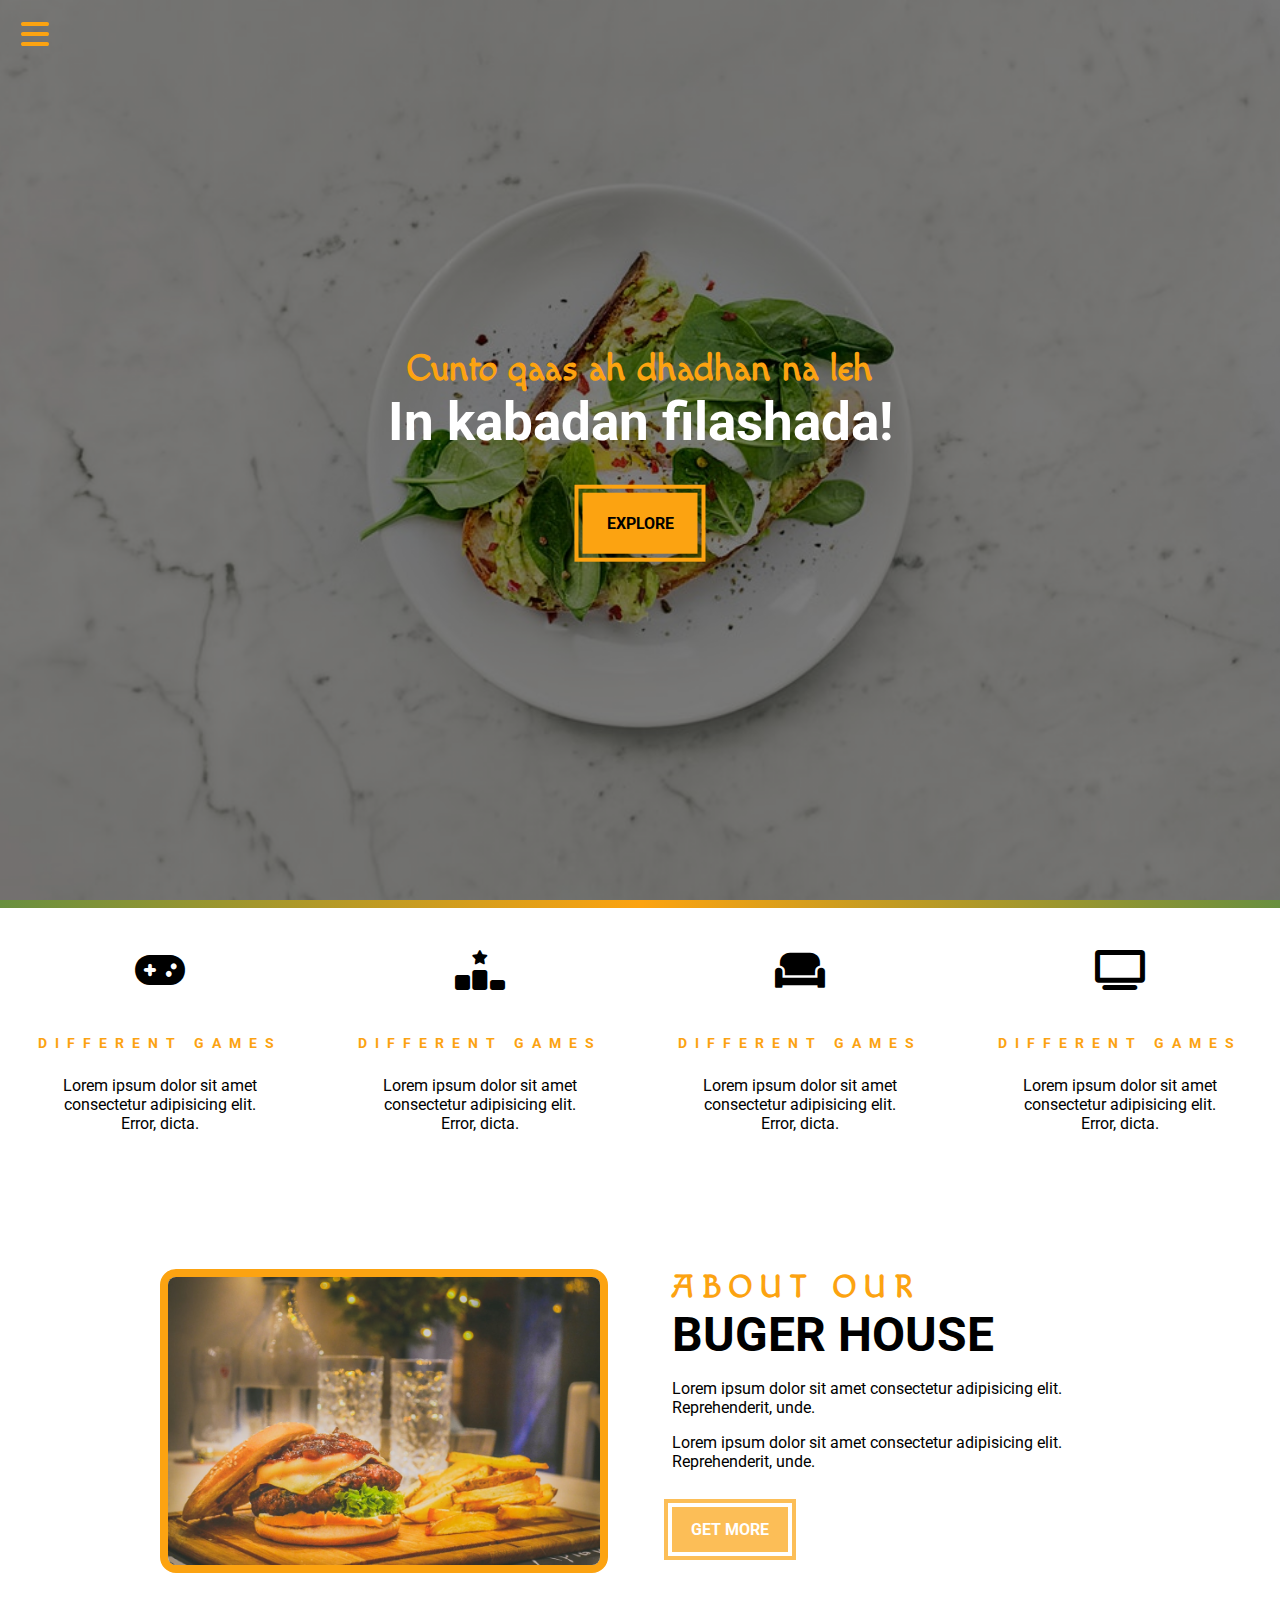
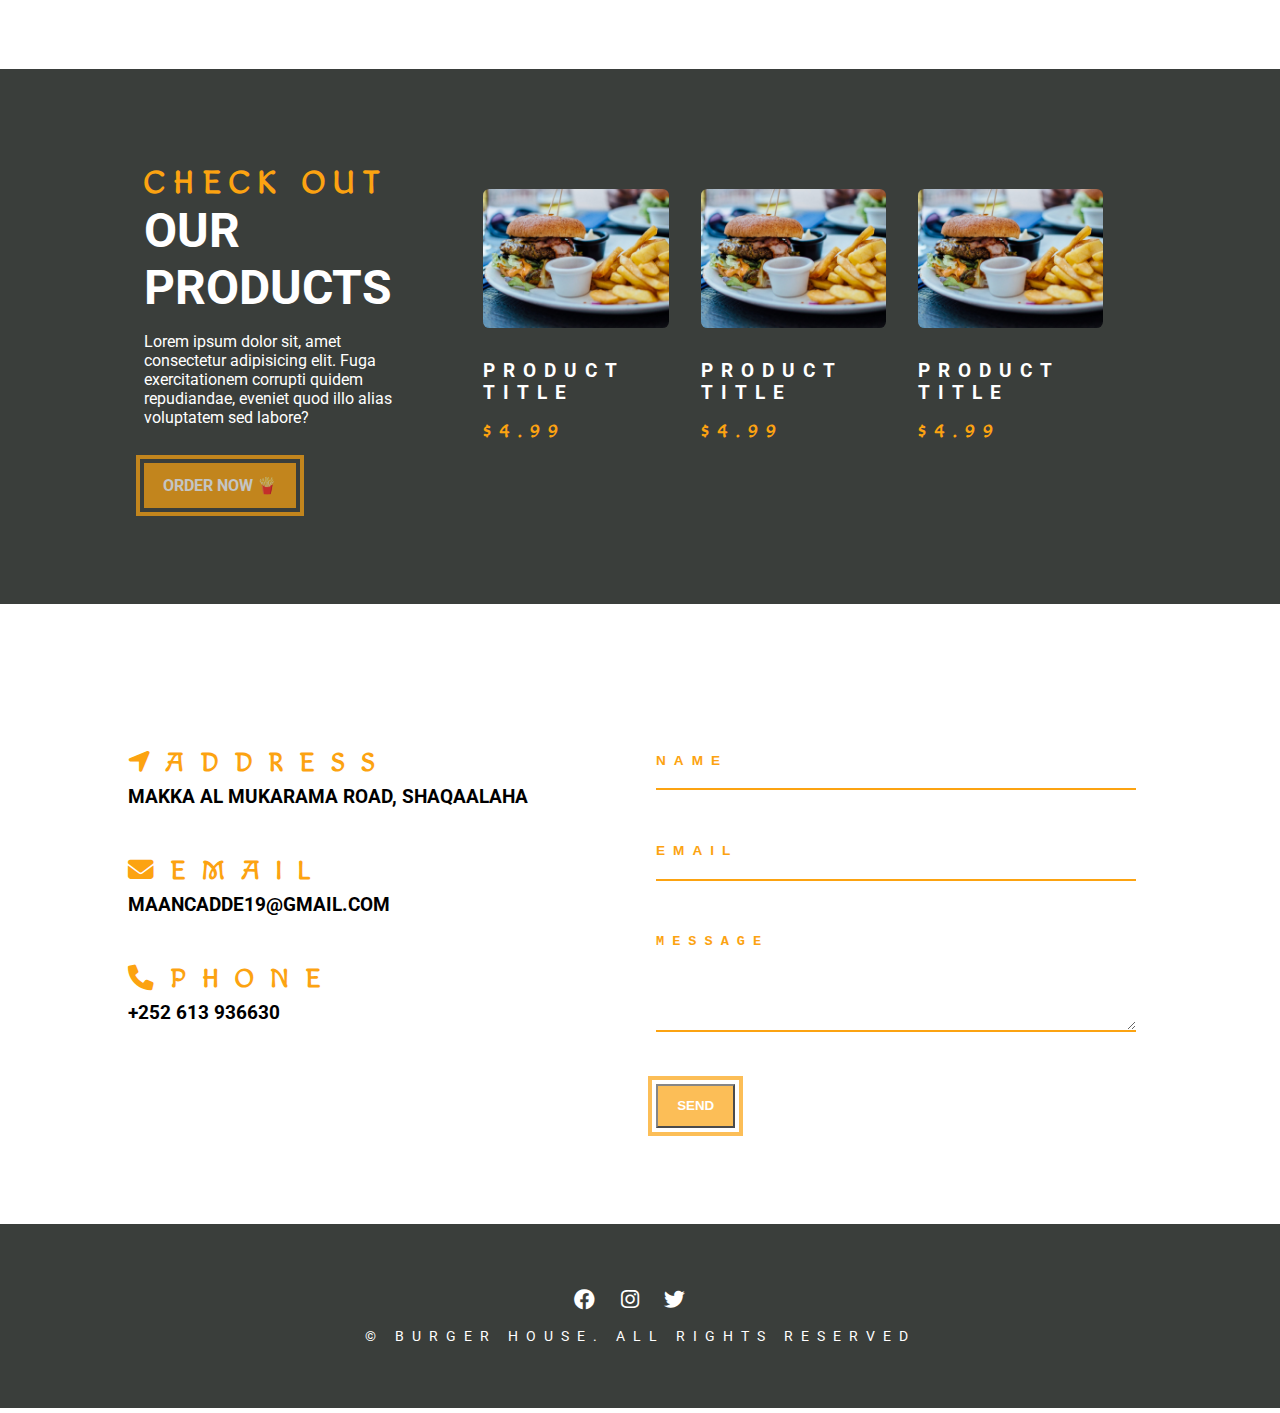
<file: index.html>
<!DOCTYPE html>
<html lang="en">
<head>
    <meta charset="UTF-8">
    <meta http-equiv="X-UA-Compatible" content="IE=edge">
    <meta name="viewport" content="width=device-width, initial-scale=1.0">
    <title>Burger House</title>
    <link rel="stylesheet" href="fontawesome-free-6.1.1-web/css/all.css">
    <link rel="stylesheet" href="style.css">
</head>
<body>
<!-- Nav button -->
<span class="nav-btn" id="nav-btn">
    <i class="fas fa-bars"></i>
</span>
<!-- end of Nav button -->

<!-- navbar -->
<nav class="navbar" id="navbar">
    <div class="navbar-header">
        <span class="nav-close" id="nav-close">
            <i class="fas fa-times"></i>
        </span>
    </div>
    <ul class="nav-items">
        <li><a href="index.html" class="nav-link">Home</a> </li>
        <li><a href="special.html" class="nav-link">Specials</a> </li>
        <li><a href="about.html" class="nav-link">About</a> </li>
        <li><a href="product.html" class="nav-link">Product</a> </li>
    </ul>
</nav>
<!-- end of  navbar -->
    <!--header stars -->
    
        <header class="header">
            <div class="banner">
                <h3 class="banner-subtitle"> Cunto qaas ah dhadhan na leh</h3>
                <h1 class="banner-title"> In kabadan filashada!</h1>
                <a href="special.html" class="banner-btn">Explore</a>
            </div>
        </header>
        <!--end headers-->
         <!-- content-divider -->
        <div class="content-divider"></div>
        <!-- end content-divider -->
         <!-- specials section -->
         <section class="specails clearfix">
             <!-- single special -->
             <article class="special">
                 <span class="special-icon" >
                    <i class="fa-solid fa-gamepad"></i>
                 </span>
                 <h3 class="special-title"> Different Games</h3>
                 <P class="special-text">Lorem ipsum dolor sit amet consectetur adipisicing elit. Error, dicta.</P>
             </article>
             <!-- end single special -->
             <!-- single special -->
             <article class="special">
                 <span class="special-icon" >
                    <i class="fa-solid fa-ranking-star"></i
                        >
                 </span>
                 <h3 class="special-title"> Different Games</h3>
                 <P class="special-text">Lorem ipsum dolor sit amet consectetur adipisicing elit. Error, dicta.</P>
             </article>
             <!-- end single special -->
             <!-- single special -->
             <article class="special">
                 <span class="special-icon" >
                    <i class="fa-solid fa-couch"></i>
                 </span>
                 <h3 class="special-title"> Different Games</h3>
                 <P class="special-text">Lorem ipsum dolor sit amet consectetur adipisicing elit. Error, dicta.</P>
             </article>
             <!-- end single special -->
             <!-- single special -->
             <article class="special">
                 <span class="special-icon" >
                    <i class="fa-solid fa-tv"></i>
                 </span>
                 <h3 class="special-title"> Different Games</h3>
                 <P class="special-text">Lorem ipsum dolor sit amet consectetur adipisicing elit. Error, dicta.</P>
             </article>
             <!-- end single special -->
         </section>
         
         <!-- end of specials section -->
         
         <!-- about -->
         <section class="about">
             <div class="section-center clearfix">
                 <!-- first coloum -->
                 <article class="about-img">
                     <div class="about-picture-container">
                         <img src="./images/about-bcg.jpg" alt="Buger" class="about-picture" />

                     </div>
                     
                 
                 </article>
                 <!-- end first coloum -->
                 <!-- secound colum -->
                 <article class="about-info">
                     <!-- section -->
                     <div>
                         <h3 class="section-subtitle">About Our</h3>
                         <h2 class="section-title">Buger House</h2>

                     </div>
                     <!-- end of section title -->
                     <p class="about-text">Lorem ipsum dolor sit amet consectetur adipisicing elit. Reprehenderit, unde.</p>
                     
                     <p class="about-text">Lorem ipsum dolor sit amet consectetur adipisicing elit. Reprehenderit, unde.</p>
                    <a href="about.html" class="main-btn">Get More</a>
                    </article>
                 <!-- end second column -->
             </div>
         </section>
         <!-- end of about -->

        <!-- products -->
        <section class="Products">
            <div class="section-center clearfix">
                <!-- products info -->
              <article class="products-info">
                   <!-- section -->
                   <div>
                    <h3 class="section-subtitle"> Check Out</h3>
                    <h2 class="section-title text-white">Our Products</h2>

                </div>
                <!-- end of section title -->
                <p class="Products-text">Lorem ipsum dolor sit, amet consectetur adipisicing elit. 
                    Fuga exercitationem corrupti quidem repudiandae, eveniet quod illo alias voluptatem sed labore?</p>

                
              <a href="#" class="main-btn">Order Now 🍟</a>
            </article>
                <!-- end of products -->
                <!-- products inventory -->
                <article class="Products-inventory">
                    <!-- single product -->
                    <article class="Product">
                        <img src="./images/product-1.jpg" alt="" class="Product-img">
                        <h3 class="Product-title">Product Title</h3>
                        <h3 class="Product-price">$4.99</h3>
                    </article>
                    <!-- end of single product -->
                    <!-- single product -->
                    <article class="Product">
                        <img src="./images/product-1.jpg" alt="" class="Product-img" >
                        <h3 class="Product-title">Product Title</h3>
                        <h3 class="Product-price">$4.99</h3>
                    </article>
                    <!-- end of single product -->
                    <!-- single product -->
                    <article class="Product">
                        <img src="./images/product-1.jpg" alt="" class="Product-img" >
                        <h3 class="Product-title">Product Title</h3>
                        <h3 class="Product-price">$4.99</h3>
                    </article>
                    <!-- end of single product -->
                </article>
                <!-- end of products inventory -->
            </div>
        </section>
        <!-- end of products  -->

         <!-- contact -->
    <section class="contact">
        <div class="section-center clearfix">
          <!-- contact info -->
          <article class="contact-info">
            <!-- contact item -->
            <div class="contact-item">
              <h3 class="contact-title">
                <span class="contact-icon"><i class="fas fa-location-arrow"></i></span>address
              </h3>
              <h3 class="contact-text">Makka Al Mukarama Road, Shaqaalaha</h3>
            </div>
            <!-- end of contact item -->
  
              <!-- contact item -->
            <div class="contact-item">
              <h3 class="contact-title">
                <span class="contact-icon"><i class="fas fa-envelope"></i></span>Email
              </h3>
              <h3 class="contact-text">maancadde19@gmail.com</h3>
            </div>
            <!-- end of contact item -->
  
              <!-- contact item -->
            <div class="contact-item">
              <h3 class="contact-title">
                <span class="contact-icon"><i class="fas fa-phone"></i></span>Phone
              </h3>
              <h3 class="contact-text">+252 613 936630</h3>
            </div>
            <!-- end of contact item -->
  
          </article>
          <!-- end of contact info -->
  
          <!-- contact forms -->
          <article class="contact-form">
            
          <form class="form-group"  action="https://formspree.io/f/xpzbedoy"
          method="POST">
            <input type="text" name="name" placeholder="name" class="form-control">
            <input type="email" name="email" placeholder="email" class="form-control">
            <textarea name="message" rows="5" class="form-control" placeholder="message"></textarea>
            <button type="submit" class="main-btn">Send</button>
          </form>
          </article>
          <!-- end of contact forms -->
        </div>
      </section>
      <!-- end of contact -->
  
       <!-- footer -->
      <footer class="footer">
        <div class="section-center">
          <div class="social-icons">
  
          <!-- social icons -->
          <a rel="https://www.facebook.com/wizz.bother" target="_blank" class="social-icon">
            <i class="fab fa-facebook"></i>
          </a>
          <!-- end of social icon -->
          <!-- social icons -->
          <a rel="https://www.instagram.com/engfoodcade/" target="_blank" class="social-icon">
            <i class="fab fa-instagram"></i>
          </a>
          <!-- end of social icon -->
          <!-- social icons -->
          <a rel="https://twitter.com" target="_blank" class="social-icon">
            <i class="fab fa-twitter"></i>
          </a>
          <!-- end of social icon -->
          </div>
            <p class="footer-text">
            &copy; <span class="text-secondary ">Burger House</span>. all rights reserved
          </p>
          </div>
        </footer>

        <script src="app.js"></script>
</body>
</html>
</file>
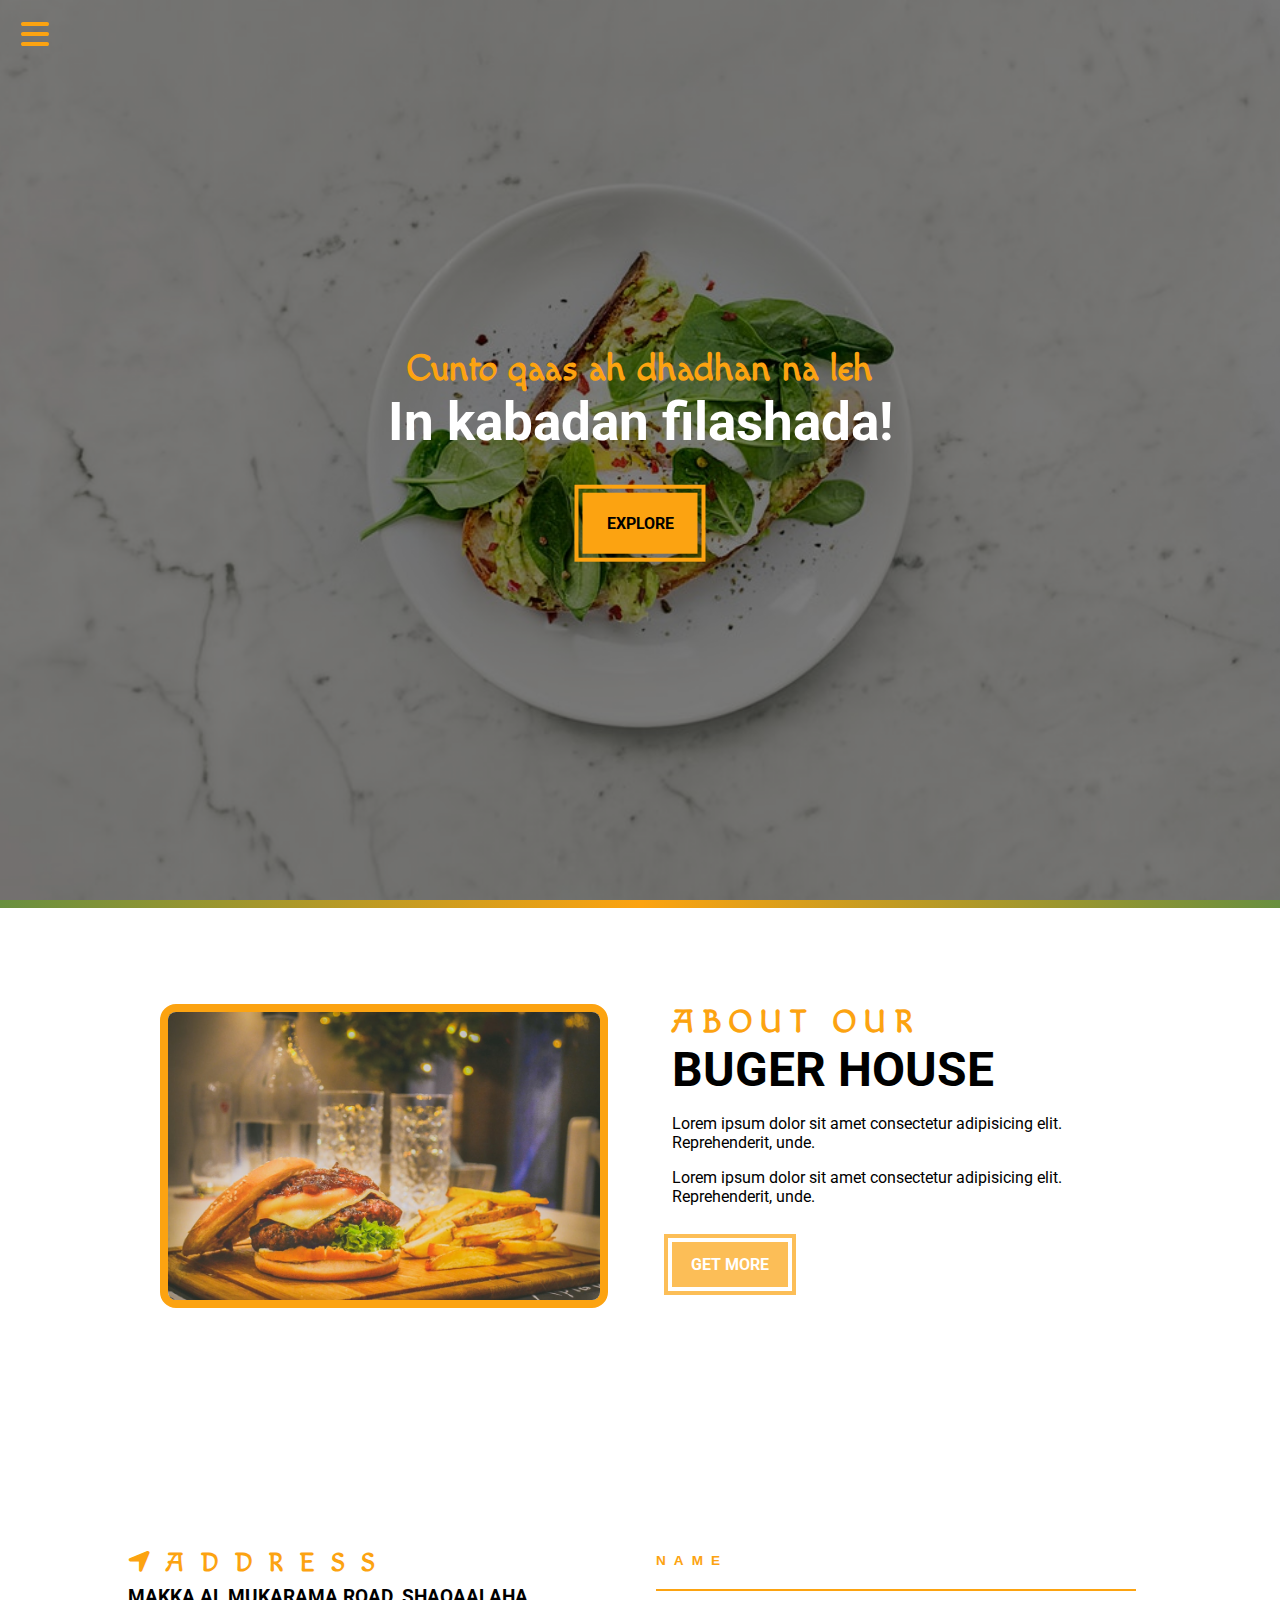
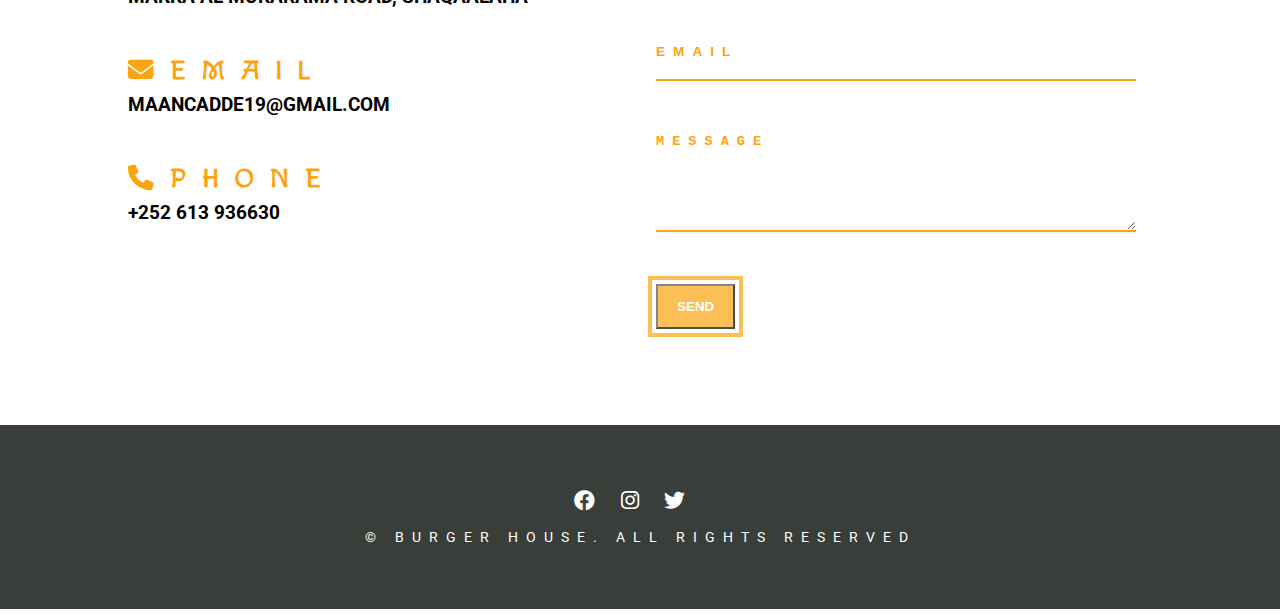
<file: about.html>
<!DOCTYPE html>
<html lang="en">
<head>
    <meta charset="UTF-8">
    <meta http-equiv="X-UA-Compatible" content="IE=edge">
    <meta name="viewport" content="width=device-width, initial-scale=1.0">
    <title>Burger House</title>
    <link rel="stylesheet" href="fontawesome-free-6.1.1-web/css/all.css">
    <link rel="stylesheet" href="style.css">
</head>
<body>
<!-- Nav button -->
<span class="nav-btn" id="nav-btn">
    <i class="fas fa-bars"></i>
</span>
<!-- end of Nav button -->

<!-- navbar -->
<nav class="navbar" id="navbar">
    <div class="navbar-header">
        <span class="nav-close" id="nav-close">
            <i class="fas fa-times"></i>
        </span>
    </div>
    <ul class="nav-items">
        <li><a href="index.html" class="nav-link">Home</a> </li>
        <li><a href="special.html" class="nav-link">Specials</a> </li>
        <li><a href="about.html" class="nav-link">About</a> </li>
        <li><a href="product.html" class="nav-link">Product</a> </li>
    </ul>
</nav>
<!-- end of  navbar -->

 <!--header stars -->
    
 <header class="header">
    <div class="banner">
        <h3 class="banner-subtitle"> Cunto qaas ah dhadhan na leh</h3>
        <h1 class="banner-title"> In kabadan filashada!</h1>
        <a href="special.html" class="banner-btn">Explore</a>
    </div>
</header>
<!--end headers-->
 <!-- content-divider -->
<div class="content-divider"></div>
<!-- end content-divider -->



 <!-- about -->
 <section class="about">
    <div class="section-center clearfix">
        <!-- first coloum -->
        <article class="about-img">
            <div class="about-picture-container">
                <img src="./images/about-bcg.jpg" alt="Buger" class="about-picture" />

            </div>
            
        
        </article>
        <!-- end first coloum -->
        <!-- secound colum -->
        <article class="about-info">
            <!-- section -->
            <div>
                <h3 class="section-subtitle">About Our</h3>
                <h2 class="section-title">Buger House</h2>

            </div>
            <!-- end of section title -->
            <p class="about-text">Lorem ipsum dolor sit amet consectetur adipisicing elit. Reprehenderit, unde.</p>
            
            <p class="about-text">Lorem ipsum dolor sit amet consectetur adipisicing elit. Reprehenderit, unde.</p>
           <a href="about.html" class="main-btn">Get More</a>
           </article>
        <!-- end second column -->
    </div>
</section>
<!-- end of about -->

 <!-- contact -->
 <section class="contact">
    <div class="section-center clearfix">
      <!-- contact info -->
      <article class="contact-info">
        <!-- contact item -->
        <div class="contact-item">
          <h3 class="contact-title">
            <span class="contact-icon"><i class="fas fa-location-arrow"></i></span>address
          </h3>
          <h3 class="contact-text">Makka Al Mukarama Road, Shaqaalaha</h3>
        </div>
        <!-- end of contact item -->

          <!-- contact item -->
        <div class="contact-item">
          <h3 class="contact-title">
            <span class="contact-icon"><i class="fas fa-envelope"></i></span>Email
          </h3>
          <h3 class="contact-text">maancadde19@gmail.com</h3>
        </div>
        <!-- end of contact item -->

          <!-- contact item -->
        <div class="contact-item">
          <h3 class="contact-title">
            <span class="contact-icon"><i class="fas fa-phone"></i></span>Phone
          </h3>
          <h3 class="contact-text">+252 613 936630</h3>
        </div>
        <!-- end of contact item -->

      </article>
      <!-- end of contact info -->

      <!-- contact forms -->
      <article class="contact-form">
        
      <form class="form-group"  action="https://formspree.io/f/xpzbedoy"
      method="POST">
        <input type="text" name="name" placeholder="name" class="form-control">
        <input type="email" name="email" placeholder="email" class="form-control">
        <textarea name="message" rows="5" class="form-control" placeholder="message"></textarea>
        <button type="submit" class="main-btn">Send</button>
      </form>
      </article>
      <!-- end of contact forms -->
    </div>
  </section>
  <!-- end of contact -->

   <!-- footer -->
  <footer class="footer">
    <div class="section-center">
      <div class="social-icons">

      <!-- social icons -->
      <a rel="https://www.facebook.com/wizz.bother" target="_blank" class="social-icon">
        <i class="fab fa-facebook"></i>
      </a>
      <!-- end of social icon -->
      <!-- social icons -->
      <a rel="https://www.instagram.com/engfoodcade/" target="_blank" class="social-icon">
        <i class="fab fa-instagram"></i>
      </a>
      <!-- end of social icon -->
      <!-- social icons -->
      <a rel="https://twitter.com" target="_blank" class="social-icon">
        <i class="fab fa-twitter"></i>
      </a>
      <!-- end of social icon -->
      </div>
        <p class="footer-text">
        &copy; <span class="text-secondary ">Burger House</span>. all rights reserved
      </p>
      </div>
    </footer>

    <script src="app.js"></script>
</body>
</html>
</file>
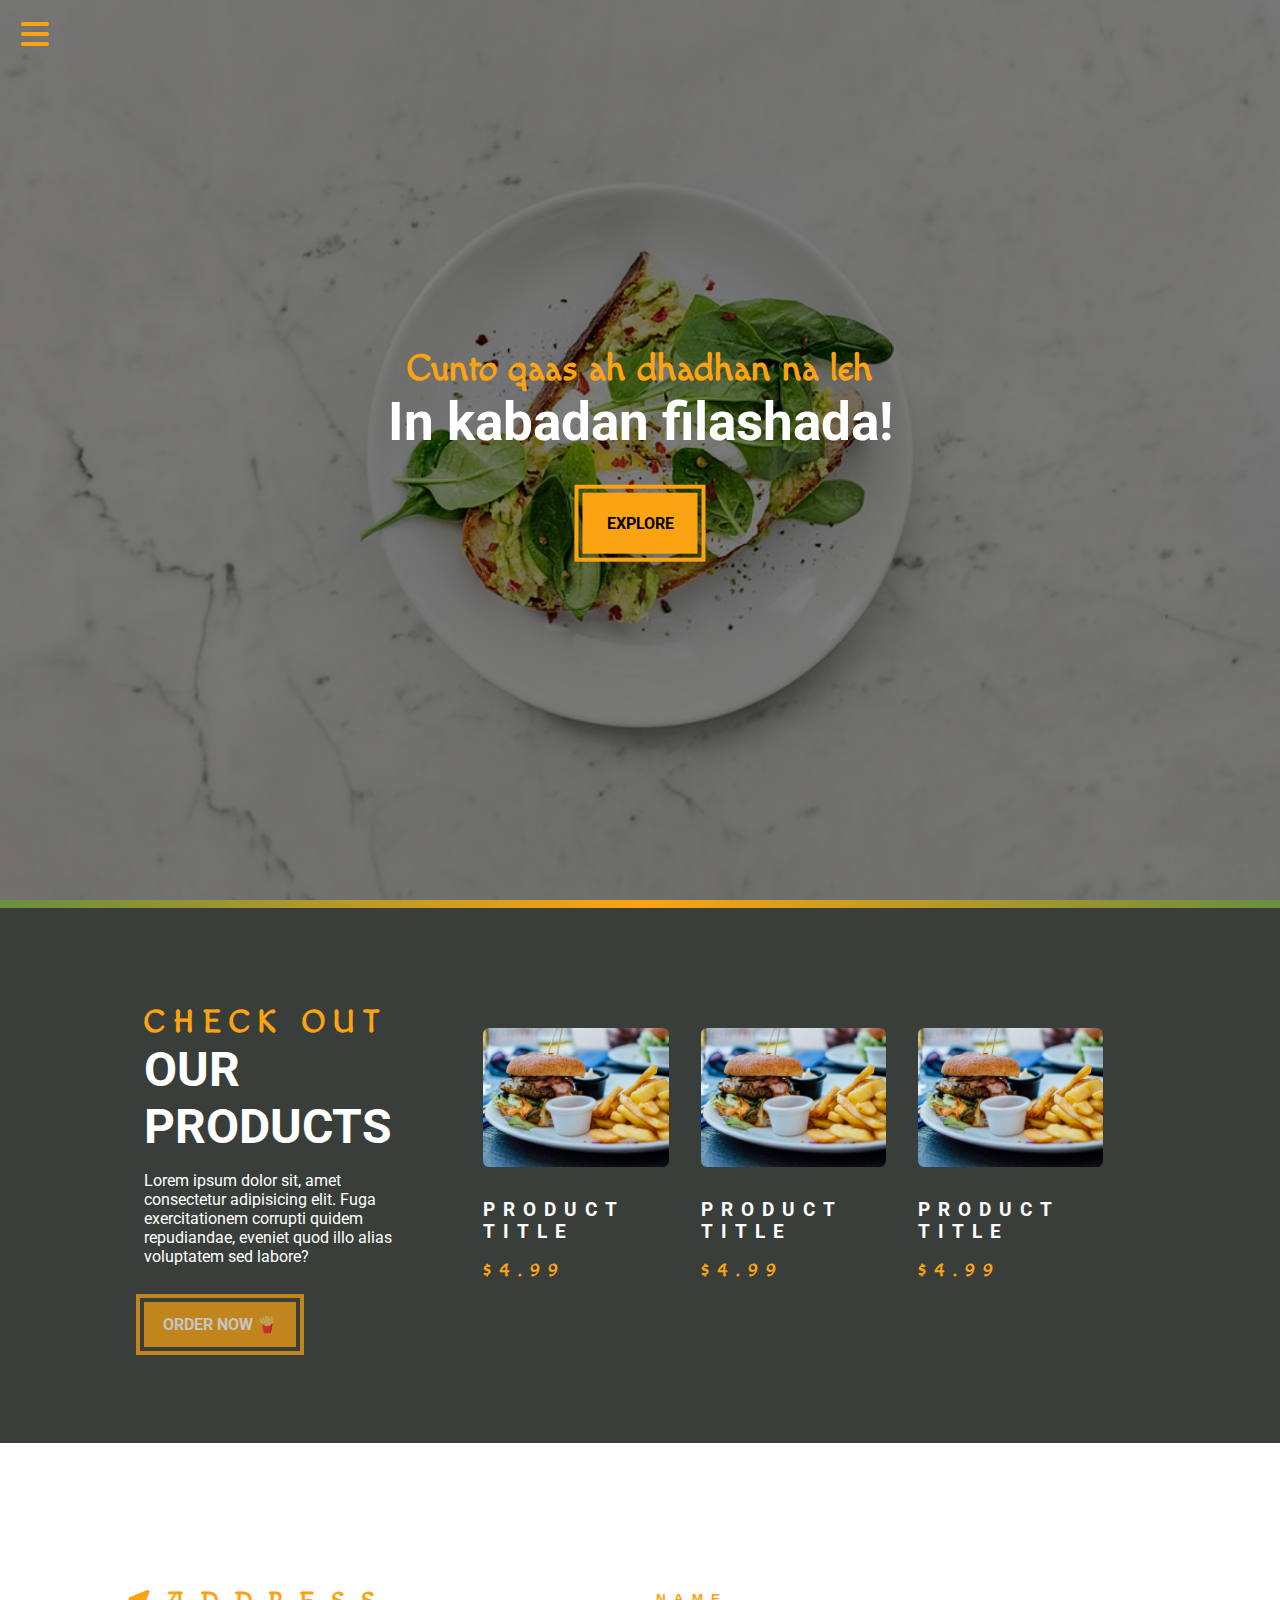
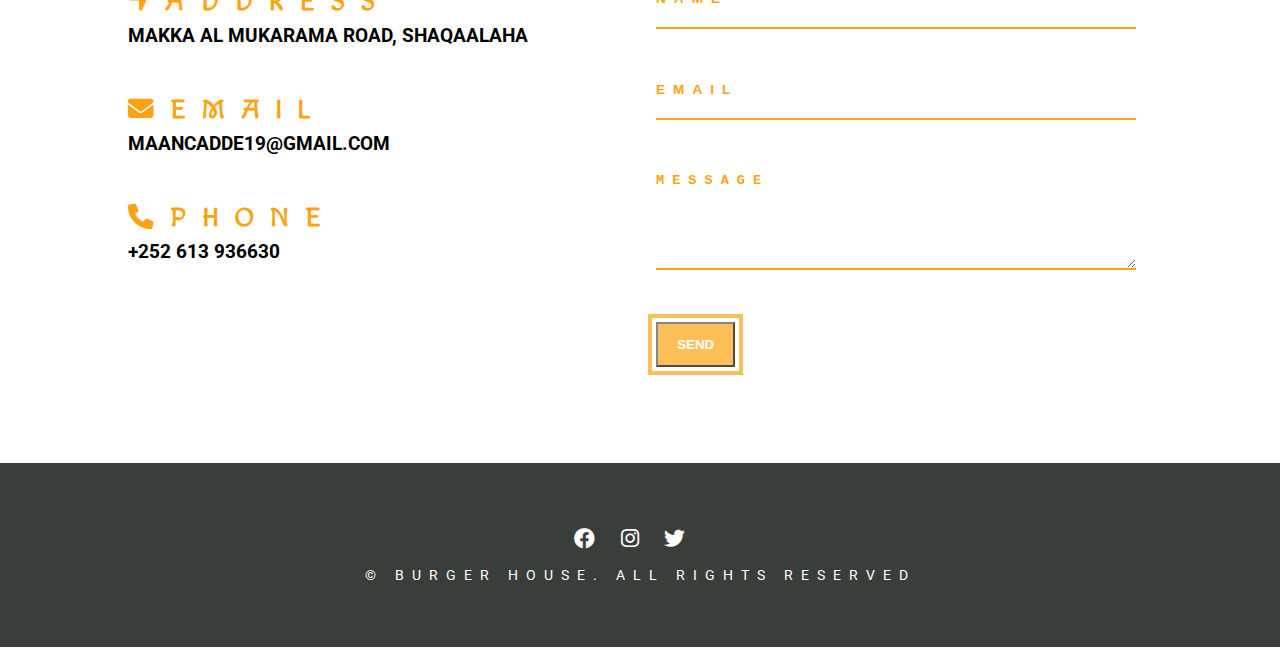
<file: product.html>
<!DOCTYPE html>
<html lang="en">
<head>
    <meta charset="UTF-8">
    <meta http-equiv="X-UA-Compatible" content="IE=edge">
    <meta name="viewport" content="width=device-width, initial-scale=1.0">
    <title>Burger House</title>
    <link rel="stylesheet" href="fontawesome-free-6.1.1-web/css/all.css">
    <link rel="stylesheet" href="style.css">
</head>
<body>
<!-- Nav button -->
<span class="nav-btn" id="nav-btn">
    <i class="fas fa-bars"></i>
</span>
<!-- end of Nav button -->

<!-- navbar -->
<nav class="navbar" id="navbar">
    <div class="navbar-header">
        <span class="nav-close" id="nav-close">
            <i class="fas fa-times"></i>
        </span>
    </div>
    <ul class="nav-items">
        <li><a href="index.html" class="nav-link">Home</a> </li>
        <li><a href="special.html" class="nav-link">Specials</a> </li>
        <li><a href="about.html" class="nav-link">About</a> </li>
        <li><a href="product.html" class="nav-link">Product</a> </li>
    </ul>
</nav>
<!-- end of  navbar -->

 <!--header stars -->
    
 <header class="header">
    <div class="banner">
        <h3 class="banner-subtitle"> Cunto qaas ah dhadhan na leh</h3>
        <h1 class="banner-title"> In kabadan filashada!</h1>
        <a href="special.html" class="banner-btn">Explore</a>
    </div>
</header>
<!--end headers-->
 <!-- content-divider -->
<div class="content-divider"></div>
<!-- end content-divider -->

 <!-- products -->
 <section class="Products">
    <div class="section-center clearfix">
        <!-- products info -->
      <article class="products-info">
           <!-- section -->
           <div>
            <h3 class="section-subtitle"> Check Out</h3>
            <h2 class="section-title text-white">Our Products</h2>

        </div>
        <!-- end of section title -->
        <p class="Products-text">Lorem ipsum dolor sit, amet consectetur adipisicing elit. 
            Fuga exercitationem corrupti quidem repudiandae, eveniet quod illo alias voluptatem sed labore?</p>

        
      <a href="#" class="main-btn">Order Now 🍟</a>
    </article>
        <!-- end of products -->
        <!-- products inventory -->
        <article class="Products-inventory">
            <!-- single product -->
            <article class="Product">
                <img src="./images/product-1.jpg" alt="" class="Product-img">
                <h3 class="Product-title">Product Title</h3>
                <h3 class="Product-price">$4.99</h3>
            </article>
            <!-- end of single product -->
            <!-- single product -->
            <article class="Product">
                <img src="./images/product-1.jpg" alt="" class="Product-img" >
                <h3 class="Product-title">Product Title</h3>
                <h3 class="Product-price">$4.99</h3>
            </article>
            <!-- end of single product -->
            <!-- single product -->
            <article class="Product">
                <img src="./images/product-1.jpg" alt="" class="Product-img" >
                <h3 class="Product-title">Product Title</h3>
                <h3 class="Product-price">$4.99</h3>
            </article>
            <!-- end of single product -->
        </article>
        <!-- end of products inventory -->
    </div>
</section>
<!-- end of products  -->


 <!-- contact -->
 <section class="contact">
    <div class="section-center clearfix">
      <!-- contact info -->
      <article class="contact-info">
        <!-- contact item -->
        <div class="contact-item">
          <h3 class="contact-title">
            <span class="contact-icon"><i class="fas fa-location-arrow"></i></span>address
          </h3>
          <h3 class="contact-text">Makka Al Mukarama Road, Shaqaalaha</h3>
        </div>
        <!-- end of contact item -->

          <!-- contact item -->
        <div class="contact-item">
          <h3 class="contact-title">
            <span class="contact-icon"><i class="fas fa-envelope"></i></span>Email
          </h3>
          <h3 class="contact-text">maancadde19@gmail.com</h3>
        </div>
        <!-- end of contact item -->

          <!-- contact item -->
        <div class="contact-item">
          <h3 class="contact-title">
            <span class="contact-icon"><i class="fas fa-phone"></i></span>Phone
          </h3>
          <h3 class="contact-text">+252 613 936630</h3>
        </div>
        <!-- end of contact item -->

      </article>
      <!-- end of contact info -->

      <!-- contact forms -->
      <article class="contact-form">
        
      <form class="form-group"  action="https://formspree.io/f/xpzbedoy"
      method="POST">
        <input type="text" name="name" placeholder="name" class="form-control">
        <input type="email" name="email" placeholder="email" class="form-control">
        <textarea name="message" rows="5" class="form-control" placeholder="message"></textarea>
        <button type="submit" class="main-btn">Send</button>
      </form>
      </article>
      <!-- end of contact forms -->
    </div>
  </section>
  <!-- end of contact -->

   <!-- footer -->
  <footer class="footer">
    <div class="section-center">
      <div class="social-icons">

      <!-- social icons -->
      <a rel="https://www.facebook.com/wizz.bother" target="_blank" class="social-icon">
        <i class="fab fa-facebook"></i>
      </a>
      <!-- end of social icon -->
      <!-- social icons -->
      <a rel="https://www.instagram.com/engfoodcade/" target="_blank" class="social-icon">
        <i class="fab fa-instagram"></i>
      </a>
      <!-- end of social icon -->
      <!-- social icons -->
      <a rel="https://twitter.com" target="_blank" class="social-icon">
        <i class="fab fa-twitter"></i>
      </a>
      <!-- end of social icon -->
      </div>
        <p class="footer-text">
        &copy; <span class="text-secondary ">Burger House</span>. all rights reserved
      </p>
      </div>
    </footer>
    <script src="app.js"></script>
</body>
</html>
</file>
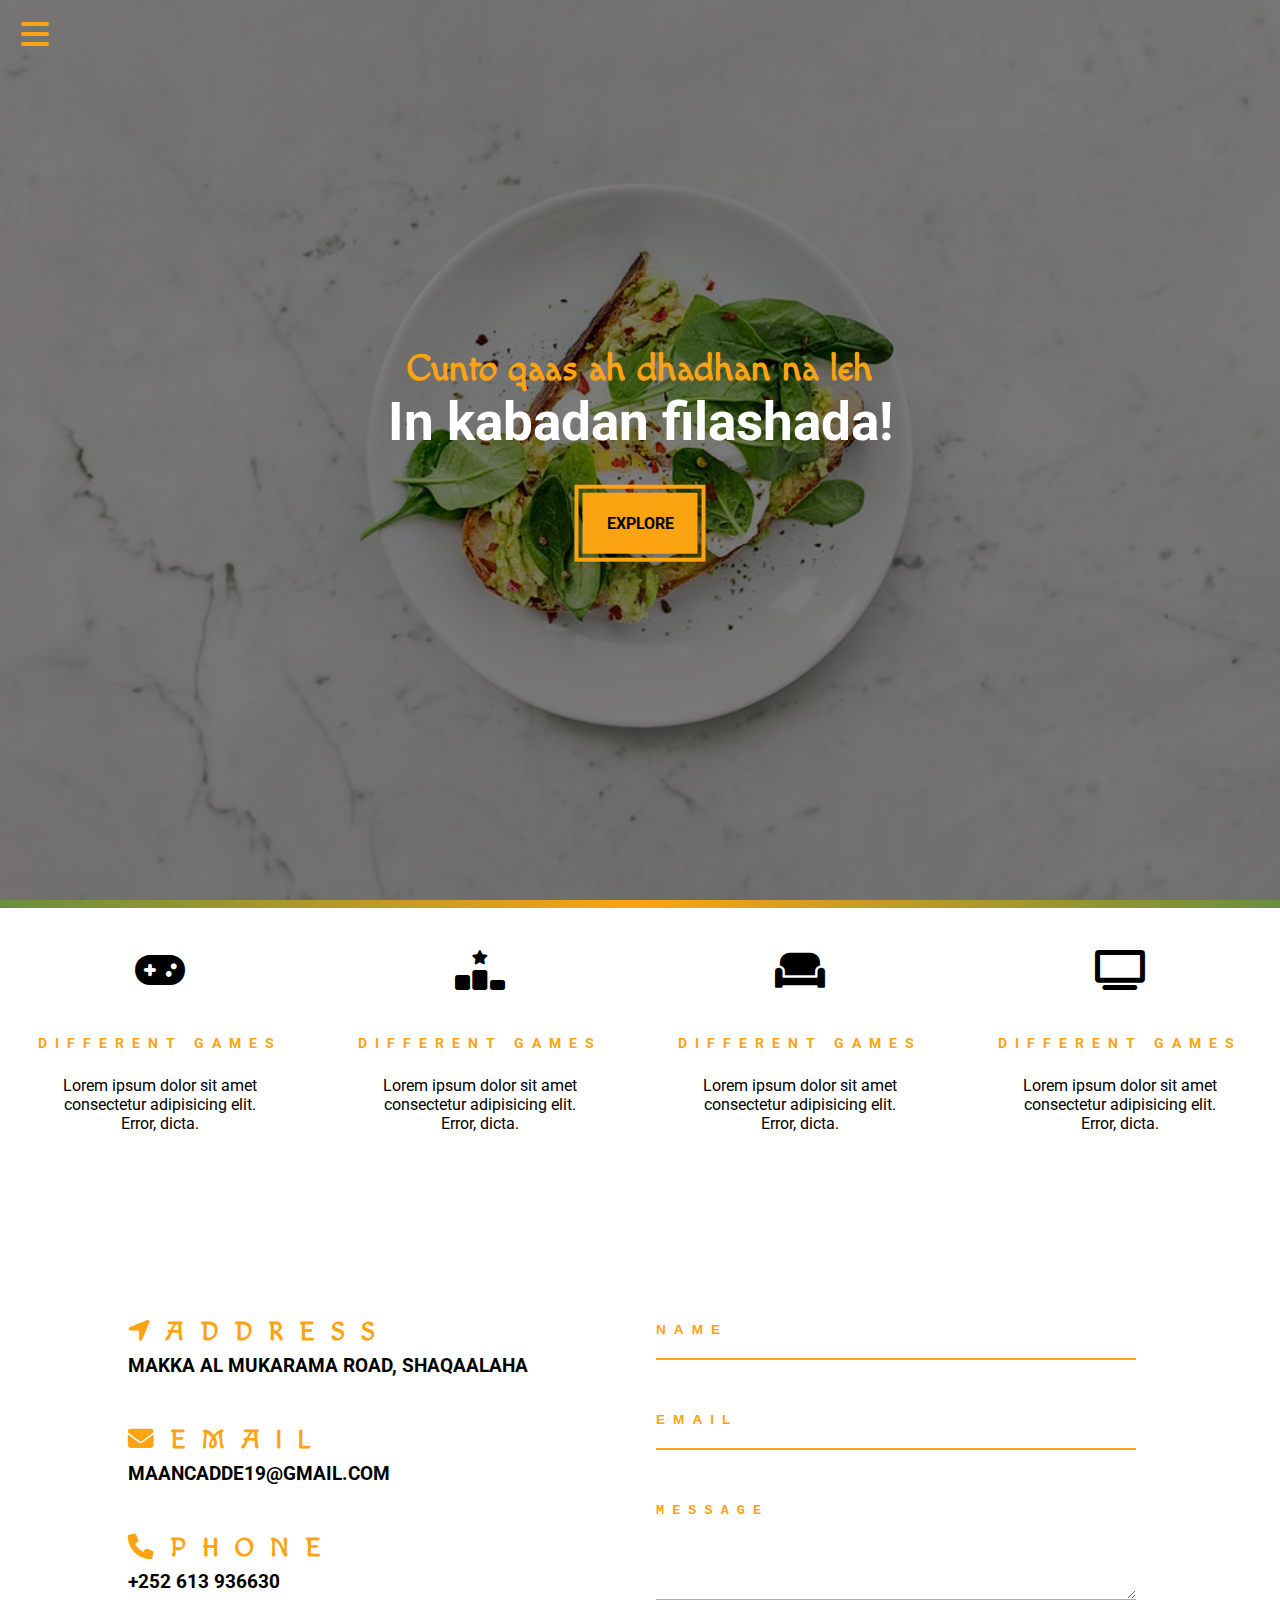
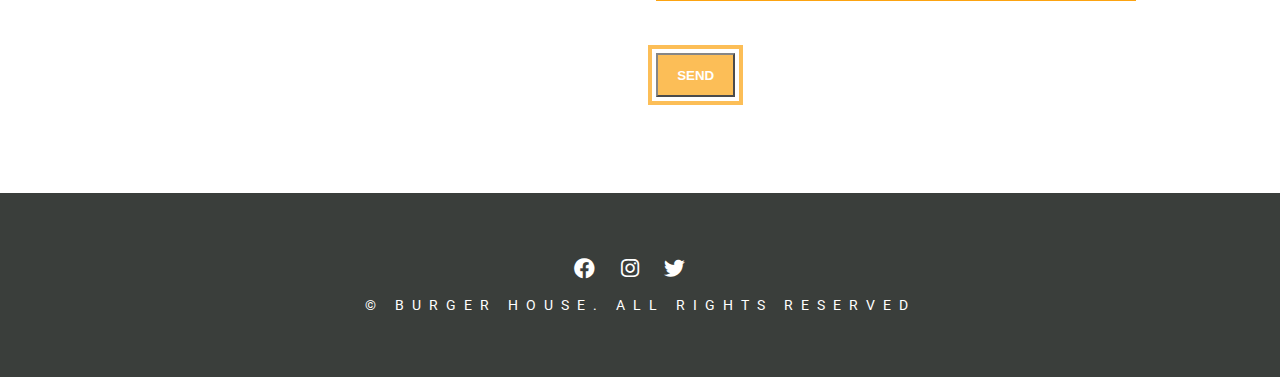
<file: special.html>
<!DOCTYPE html>
<html lang="en">
<head>
    <meta charset="UTF-8">
    <meta http-equiv="X-UA-Compatible" content="IE=edge">
    <meta name="viewport" content="width=device-width, initial-scale=1.0">
    <title>Burger House</title>
    <link rel="stylesheet" href="fontawesome-free-6.1.1-web/css/all.css">
    <link rel="stylesheet" href="style.css">
</head>
<body>
<!-- Nav button -->
<span class="nav-btn" id="nav-btn">
    <i class="fas fa-bars"></i>
</span>
<!-- end of Nav button -->

<!-- navbar -->
<nav class="navbar" id="navbar">
    <div class="navbar-header">
        <span class="nav-close" id="nav-close">
            <i class="fas fa-times"></i>
        </span>
    </div>
    <ul class="nav-items">
        <li><a href="index.html" class="nav-link">Home</a> </li>
        <li><a href="special.html" class="nav-link">Specials</a> </li>
        <li><a href="about.html" class="nav-link">About</a> </li>
        <li><a href="product.html" class="nav-link">Product</a> </li>
    </ul>
</nav>
<!-- end of  navbar -->
 <!--header stars -->
    
 <header class="header">
    <div class="banner">
        <h3 class="banner-subtitle"> Cunto qaas ah dhadhan na leh</h3>
        <h1 class="banner-title"> In kabadan filashada!</h1>
        <a href="special.html" class="banner-btn">Explore</a>
    </div>
</header>
<!--end headers-->
 <!-- content-divider -->
<div class="content-divider"></div>
<!-- end content-divider -->

 <!-- specials section -->
 <section class="specails clearfix">
    <!-- single special -->
    <article class="special">
        <span class="special-icon" >
           <i class="fa-solid fa-gamepad"></i>
        </span>
        <h3 class="special-title"> Different Games</h3>
        <P class="special-text">Lorem ipsum dolor sit amet consectetur adipisicing elit. Error, dicta.</P>
    </article>
    <!-- end single special -->
    <!-- single special -->
    <article class="special">
        <span class="special-icon" >
           <i class="fa-solid fa-ranking-star"></i
               >
        </span>
        <h3 class="special-title"> Different Games</h3>
        <P class="special-text">Lorem ipsum dolor sit amet consectetur adipisicing elit. Error, dicta.</P>
    </article>
    <!-- end single special -->
    <!-- single special -->
    <article class="special">
        <span class="special-icon" >
           <i class="fa-solid fa-couch"></i>
        </span>
        <h3 class="special-title"> Different Games</h3>
        <P class="special-text">Lorem ipsum dolor sit amet consectetur adipisicing elit. Error, dicta.</P>
    </article>
    <!-- end single special -->
    <!-- single special -->
    <article class="special">
        <span class="special-icon" >
           <i class="fa-solid fa-tv"></i>
        </span>
        <h3 class="special-title"> Different Games</h3>
        <P class="special-text">Lorem ipsum dolor sit amet consectetur adipisicing elit. Error, dicta.</P>
    </article>
    <!-- end single special -->
</section>

<!-- end of specials section -->

  <!-- contact -->
  <section class="contact">
    <div class="section-center clearfix">
      <!-- contact info -->
      <article class="contact-info">
        <!-- contact item -->
        <div class="contact-item">
          <h3 class="contact-title">
            <span class="contact-icon"><i class="fas fa-location-arrow"></i></span>address
          </h3>
          <h3 class="contact-text">Makka Al Mukarama Road, Shaqaalaha</h3>
        </div>
        <!-- end of contact item -->

          <!-- contact item -->
        <div class="contact-item">
          <h3 class="contact-title">
            <span class="contact-icon"><i class="fas fa-envelope"></i></span>Email
          </h3>
          <h3 class="contact-text">maancadde19@gmail.com</h3>
        </div>
        <!-- end of contact item -->

          <!-- contact item -->
        <div class="contact-item">
          <h3 class="contact-title">
            <span class="contact-icon"><i class="fas fa-phone"></i></span>Phone
          </h3>
          <h3 class="contact-text">+252 613 936630</h3>
        </div>
        <!-- end of contact item -->

      </article>
      <!-- end of contact info -->

      <!-- contact forms -->
      <article class="contact-form">
        
      <form class="form-group"  action="https://formspree.io/f/xpzbedoy"
      method="POST">
        <input type="text" name="name" placeholder="name" class="form-control">
        <input type="email" name="email" placeholder="email" class="form-control">
        <textarea name="message" rows="5" class="form-control" placeholder="message"></textarea>
        <button type="submit" class="main-btn">Send</button>
      </form>
      </article>
      <!-- end of contact forms -->
    </div>
  </section>
  <!-- end of contact -->

   <!-- footer -->
  <footer class="footer">
    <div class="section-center">
      <div class="social-icons">

      <!-- social icons -->
      <a rel="https://www.facebook.com/wizz.bother" target="_blank" class="social-icon">
        <i class="fab fa-facebook"></i>
      </a>
      <!-- end of social icon -->
      <!-- social icons -->
      <a rel="https://www.instagram.com/engfoodcade/" target="_blank" class="social-icon">
        <i class="fab fa-instagram"></i>
      </a>
      <!-- end of social icon -->
      <!-- social icons -->
      <a rel="https://twitter.com" target="_blank" class="social-icon">
        <i class="fab fa-twitter"></i>
      </a>
      <!-- end of social icon -->
      </div>
        <p class="footer-text">
        &copy; <span class="text-secondary ">Burger House</span>. all rights reserved
      </p>
      </div>
    </footer>
    <script src="app.js"></script>
</body>
</html>
</file>
<file: style.css>
@import url('https://fonts.googleapis.com/css2?family=Macondo&family=Roboto:wght@300&display=swap');

*{
    margin: 0;
    padding: 0;
    box-sizing: border-box;
}


:root{
    --macondoText: 'Macondo', cursive;
    --robototext:  'Roboto',sans-serif;
    --primaryColor: #698f3f;
    --secondaryColor: #fca311;
    --mainDark: #3a3e3b;
    --mainWhite: #fff;
    --mainGrey: #e5e5e5;
    --mainTransition: all 0.3s ease-in-out;
    --letterSpacing: 0.5rem;
}
/* helper classes */
a {
    text-decoration: none;
  }
  .text-white {
    color: var(--mainWhite);
  }
  .text-center {
    text-align: center;
  }
  .text-primary {
    color: var(--primaryColor);
  }
  /* end of helper classes */
  
  /* clearfix */
  .clearfix::before,
  .clearfix::after {
    content: "";
    clear: both;
    display: table;
  }
  /* end of clearfix */
  
  /* Globals */
  .section-center {
    padding: 4rem 0;
    width: 80vw;
    max-width: 1170px;
    margin: 0 auto;
  }
  .section-subtitle {
    font-size: 2rem;
    font-family: var(--macondoText);
    letter-spacing: var(--letterSpacing);
    text-transform: uppercase;
    color: var(--secondaryColor);
  }
  .section-title {
    font-size: 3rem;
    text-transform: uppercase;
  }
  /* end of Globals */

body{
    font-family: var(--robototext);

}
/* nav bar */
.navbar{
    position: fixed;
    top: 0;
    left: 0;
    right: 0;
    bottom: 0;
    z-index: 2;
    background: var(--mainGrey);
    transition: var(--mainTransition);
    padding-top: 1rem ;
    padding-left: 2rem;
    transition: var(--mainTransition);
    transform: translateX(-100%);

}
.nav-close{
    font-size: 2rem;
    cursor: pointer;
}
.nav-items{
    list-style-type: none;

}
.nav-link{
    display: block;
    font-size: 2rem;
    text-transform: uppercase;
    color: var(--secondaryColor);
    transition: var(--mainTransition);

}
.nav-link:hover{
    color: var(--mainDark);
    padding-left: 0.5rem;
    
}
.showNav{
    transform: translateX(0%);
}
/* end of nav bar */
@media screen and (min-width:768px) {
    .navbar {
        width: 30vw;
        max-width: 20rem;
    }
}
/* Nav btn */
.nav-btn{
    position: fixed;
    z-index: 2;
    top: 0;
    left: 0;
    color: var(--secondaryColor);
    margin: 1rem 1.3rem;
    font-size: 2rem;
    animation: bounce 2s ease-in-out infinite;
    cursor: pointer;
}
@keyframes bounce {
    0% {
        transform: scale(1);
    }
    50%{
        transform: scale(1.5);
    }
    100%{
        transform: scale(1);
    }
}
/* end of nav btn */

.header{
    min-height: 100vh;
    background:  linear-gradient(rgba(0,0,0,0.5),rgba(0,0,0,0.5)),url(./images/main-bcg.jpg) center/cover no-repeat fixed;
    position: relative;
    
}
.banner{
    position: absolute;
    text-align: center;
    top: 50%;
    left: 50%;
    transform: translate(-50%, -50%);
}
.banner-subtitle{
    font-size: 2.3rem;
    font-family: var(--macondoText);
    color: var(--secondaryColor);
    animation: slidefromrigth 3s ease-in-out ;

}
.banner-title{
    font-size: 3.3rem;
    color: var(--mainWhite);
    margin-bottom: 20px;
    animation: slidefromleft 3s ease-in-out ;
}

.main-btn,.banner-btn{
    display: inline-block;
    background: var(--secondaryColor);
    padding: 0.8rem 1.2rem;
    text-transform: uppercase;
    font-weight: bold;
    outline: 0.3rem solid var(--secondaryColor);
    outline-offset:  4px; 
    transition: var(--mainTransition);
    text-decoration: none;
    color: black;
    margin-top: 20px;

}
.main-btn,.banner-btn:hover{
    color: var(--mainWhite);
    opacity: 0.7;
}
.banner-btn{
   padding: 1.3rem 1.5rem;
   margin-top: 20px;
   animation: show 5s ease-in-out 1;

}
/* animtion */
@keyframes show{
    0%{
        transform: scale(2);
        opacity: 0;
    }
    100%{
        transform: scale(1);
        opacity: 1;
    }
}
@keyframes slidefromrigth{
    0%{
        transform: translate(1000px);
    }
    50%{
        transform: translate(-200x);
       
    }
    75%{
        transform: translate(50px);
    }
    100%{
        transform: translate(0px);
    }
}
@keyframes slidefromleft{
    0%{
        transform: translate(-1000px);
    }
    50%{
        transform: translate(200x);
       
    }
    75%{
        transform: translate(-50px);
    }
    100%{
        transform: translate(0px);
    }
}




/* end of animation */

/* content divider */
.content-divider{
    height: 0.5rem;
    background: linear-gradient( to left , var(--primaryColor), var(--secondaryColor), var(--primaryColor));
    
}
/* end of content divider */

/* special  */
.specials{
    background: var(--mainGrey);
}
.special{
    padding: 2.5rem 0;
    text-align: center;
    transition: var(--mainTransition);
}
.special-icon{
    font-size: 2.5rem;
    margin-bottom: 2.5rem;
    display: inline-block;
    transition: var(--mainTransition);

}
.special-title{
     font-size: 0.9rem;
     font-weight: bold;
     text-transform: uppercase;
     letter-spacing: var(--letterSpacing);
     margin-bottom: 1.5rem;
     color: var(--secondaryColor);
     transition: var(--mainTransition);
}
.special-text{
    max-width: 13rem;
    margin: 0 auto;
    transition: var(--mainTransition);
}
.special:hover{
    background: var(--secondaryColor);
    
}
.special:hover .special-title{
    color: var(--mainWhite);
}
.special:hover .special-icon{
    transform: translatey(-5px);
}
@media screen and ( min-width:576px){
    .special{
        width: 50%;
        float: left;
    }
}
@media screen and ( min-width:1200px){
    .special{
        width: 25%;
        /* float: left; */
    }
}
/* end special */

/* about  */
.section-center{
   padding: 4rem 0;
   width: 80vw;
   max-width: 1170px;
   margin: 0 auto;
}
.about-img,.about-info{
    padding: 2rem;

}
.about-picture{
    width: 100%;
}
.about-picture-container{
    background: var(--secondaryColor);
    border: 0.5rem solid var(--secondaryColor);
    border-radius: 1rem;
    overflow: hidden;

}
.about-picture{
    width: 100%;
    display: block;
    transition: var(--mainTransition);
    
}
.about-picture-container:hover .about-picture{
    opacity: 0.7;
    transform: scale(1.2);

}
.section-subtitle{
    font-size: 2rem;
    font-family: var(--macondoText);
    letter-spacing: var(--letterSpacing);
    text-transform: uppercase;
    color: var(--secondaryColor);
}
.sction-title{
    font-size: 3rem;
    text-transform: uppercase;
}
.about-text{
    margin: 1rem 0;
    max-width: 26rem;
}
/* media query */
@media screen and (min-width:992px) {
    .about-img,.about-info {
        float: left;
        width: 50%;
        padding: 2rem;
    }
    
}
/* end of media query */
/* end of about */



 /* /* products  */
.Products{
    background: var(--mainDark);
    

}
 .Products-info,
 .Products-inventory{
     padding: 2rem ;
 }
 .Products-text{

     color: var(--mainWhite);
     max-width: 20rem;
     margin: 1rem 0;


 }
.Product{
     padding: 2rem 0;

 }
 .Product-img{
     width: 100%;
     display: block;
     border-radius: 0.4rem;
     margin-bottom: 2rem ;

 }
 .Product-title{
     color: var(--mainWhite);
     text-transform: uppercase;
     letter-spacing: var(--letterSpacing);
     margin-bottom: 1rem;

    }
    
    .Product-price{
        color: var(--secondaryColor);
        text-transform: uppercase;
        letter-spacing: var(--letterSpacing);
        font-family: var(--macondoText);



    }
    /* media qureay */
@media screen and (min-width:768px){
    .Product{
        float:left;
        width: 50%;
        padding: 2rem 1rem;
        

    }
    
}
@media screen and (min-width:992px){
    .Product{
        width: 33.3%;
    }
}
@media screen and (min-width:1200px){
    .Products-inventory{
        float: left;
        width: 70%;
    }
    .Product{
        padding: 1.5rem 1rem  0rem 1rem;
    }
    .products-info{
        float: left;
        width: 30%;
        
    }
}








 /* end of products */

 /* content divider*/
.content-divider {
    height: 0.5rem;
    background: linear-gradient(
      to left,
      var(--primaryColor),
      var(--secondaryColor),
      var(--primaryColor)
    );
  }
  /* end of content divider*/
  
  /* Specials */
  .specials {
    background: var(--mainGrey);
  }
  .special {
    padding: 2.5rem 0;
    text-align: center;
    transition: var(--mainTransition);
  }
  .special-icon {
    font-size: 2.5rem;
    margin-bottom: 2.5rem;
    display: inline-block;
    transition: var(--mainTransition);
  }
  .special-title {
    font-size: 0.9rem;
    font-weight: bold;
    text-transform: uppercase;
    letter-spacing: var(--letterSpacing);
    margin-bottom: 1.5rem;
    color: var(--secondaryColor);
    transition: var(--mainTransition);
  }
  .special-text {
    max-width: 13rem;
    margin: 0 auto;
    transition: var(--mainTransition);
  }
  .special:hover {
    background: var(--secondaryColor);
  }
  .special:hover .special-title {
    color: var(--mainWhite);
  }
  .special:hover .special-icon {
    transform: translateY(-5px);
  }
  @media screen and (min-width: 576px) {
    .special {
      width: 50%;
      float: left;
    }
  }
  @media screen and (min-width: 1200px) {
    .special {
      width: 25%;
    }
  }
  /* end of Specials */
  
  /* about */
  
  .about-img,
  .about-info {
    padding: 2rem 0;
  }
  .about-picture-container {
    background: var(--secondaryColor);
    border: 0.5rem solid var(--secondaryColor);
    border-radius: 1rem;
    overflow: hidden;
  }
  .about-picture {
    width: 100%;
    display: block;
    transition: var(--mainTransition);
  }
  .about-picture-container:hover .about-picture {
    opacity: 0.7;
    transform: scale(1.2);
  }
  .about-text {
    margin: 1rem 0;
    max-width: 26rem;
  }
  @media screen and (min-width: 992px) {
    .about-img,
    .about-info {
      float: left;
      width: 50%;
      padding: 2rem;
    }
  }
  /* end of about */
  
  /* products */
  .products {
    background: var(--mainDark);
  }
  .products-info,.products-inventory {
    padding: 2rem 0;
  }
  .products-text {
    color: var(--mainWhite);
    max-width: 20rem;
    margin: 1rem 0;
  }
  .product {
    padding: 2rem 0;
  }
  .product-img {
    width: 100%;
    display: block;
    border-radius: 0.4rem;
    margin-bottom: 2rem;
  }
  .product-title {
    color: var(--mainWhite);
    text-transform: uppercase;
    letter-spacing: var(--letterSpacing);
    margin-bottom: 1rem;
  }
  .product-price {
    color: var(--secondaryColor);
    letter-spacing: var(--letterSpacing);
    font-family: var(--macondoText);
  }
  @media screen and (min-width: 768px) {
    .product {
      float: left;
      width: 50%;
      padding: 2rem 1rem;
    }
    .products-info {
      padding: 2rem 1rem;
    }
  }
  @media screen and (min-width:992px) {
    .product {
      width: 33.3%;
    }
  }
  @media screen and (min-width:1200px) {
    .products-info {
      float: left;
      width: 30%;
    }
    .products-inventory {
      float: left;
      width: 70%;
    }
    .product {
      padding: 1.5rem 1rem 0 1rem;
    }
  }
  /* end of products */
  
  /* contact */
  .contact {
    padding: 2rem;
  }
  .contact-item{
    margin-bottom: 3rem;
  }
  .contact-title {
    color: var(--secondaryColor);
    text-transform: uppercase;
    letter-spacing: calc(var(--letterSpacing) * 2);
    font-family: var(--macondoText);
     font-size: 1.6rem;
    margin-bottom: 0.5rem;
  }
  .contact-text {
    text-transform: uppercase;
  }
  .form-control {
    display: block;
    border: none;
    border-bottom: 2px solid var(--secondaryColor);
    outline: none;
    width: 100%;
     margin: 2rem 0;
    padding: 1.3rem 0;
    font-size: 0.85rem;
    font-weight: bold;
  }
  .form-control::placeholder {
    text-transform: uppercase;
    color: var(--secondaryColor);
    letter-spacing: var(--letterSpacing);
  }
  @media screen and (min-width:992px) {
  .contact-info,.contact-form {
  float: left;
  width: 50%;
  padding: 0 1rem;
  }
  .contact-info {
  padding: 3rem 0;
  }
  }
  /* end of contact  */
  
  /* footer */
  .footer {
    background: var(--mainDark);
    text-align: center;
  }
  .social-icon {
    color: var(--mainWhite);
    font-size: 1.3rem;
    margin-right: 1.3rem;
    transition: var(--mainTransition);
  }
  .social-icon:hover {
    color: var(--secondaryColor);
  }
  .footer-text {
    text-transform: uppercase;
    color: var(--mainWhite); 
    letter-spacing: var(--letterSpacing);
    margin-top: 1rem;
    font-size: 0.85rem;
  }
  /* end of footer */
</file>
